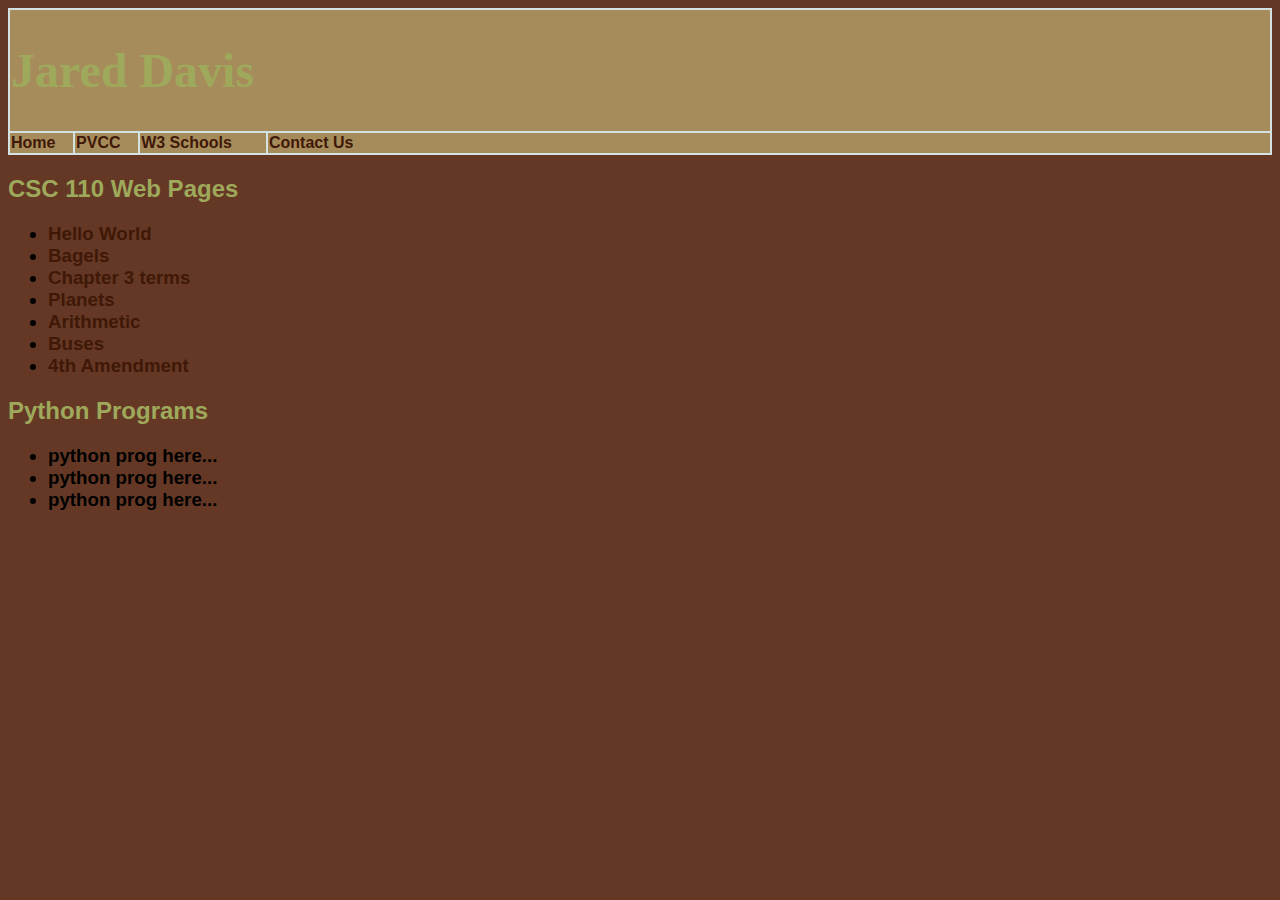
<file: index.html>
<!DOCTYPE html>
<html lang="en">
<!-- Name: Jared Davis -->
<!-- Program Purpose: This is my PVCC index file. It will have links to all my 
    HTML and Python programs -->

<head>


<meta charset="UTF-8">
<meta http-equiv="X-UA-Compatible" content="IE=edge">
 <meta name="viewport" content="width=device-width, initial-scale=1.0">
<title>Jared Davis</title>

<style> 
    body {background-color:#653825; font-family:arial, helvetica, sans-serif; margin-top 0px;}
    table {width: 100%; background-color: #d4e2e2;font-weight: bold; }
    tr {background-color: #a78c5b}
    h1 {color: #9ea95b; font-size: 3em; font-family: Georgia, 'Times New Roman', Times, serif;}
    h2 {color: #9ea95b; font-size: 1.5em;}

    a {text-decoration: none;}
    a:link {color: #3f1807} 
    a:visited {color: #b0a75e}#3f1807
    a:hover {color:greenyellow}
    a:active {color: goldenrod}
</style>
</head>

<body>
    <table>
        <tr style ="background-color: #a78c5b;"><td colspan = "4" ><h1> Jared Davis</h1></td></tr>
        <tr>
            <td><a href="index.html"> Home </a></td>
            <td><a href="https://www.pvcc.edu"> PVCC </a></td>
            <td><a href="https://www.w3schools.com/html/"> W3 Schools </a></td>
            <td style="width:1000px;"><a href="contactus.html"> Contact Us </a></td>
        </tr>
    </table>

    
<h2>CSC 110 Web Pages</h2>
<h3>
     <ul>
        <li><a href="helloworld.html"> Hello World </a></li>
        <li><a href="bagels.html"> Bagels </a></li>
        <li><a href="opsys.html"> Chapter 3 terms</a></li>
        <li><a href="planets.html">Planets</a></li>
        <li><a href="arithmetic.html">Arithmetic</a></li>
        <li><a href="buses.html">Buses</a></li>
        <li><a href="Davis CE Project/home.html">4th Amendment</a></li>
        </ul>
</h3>
<h2>Python Programs</h2>
<h3>
<ul>
    <li> python prog here...</li>
    <li> python prog here...</li>
    <li> python prog here...</li>
</ul>
</h3>

</body>

</html>
</file>
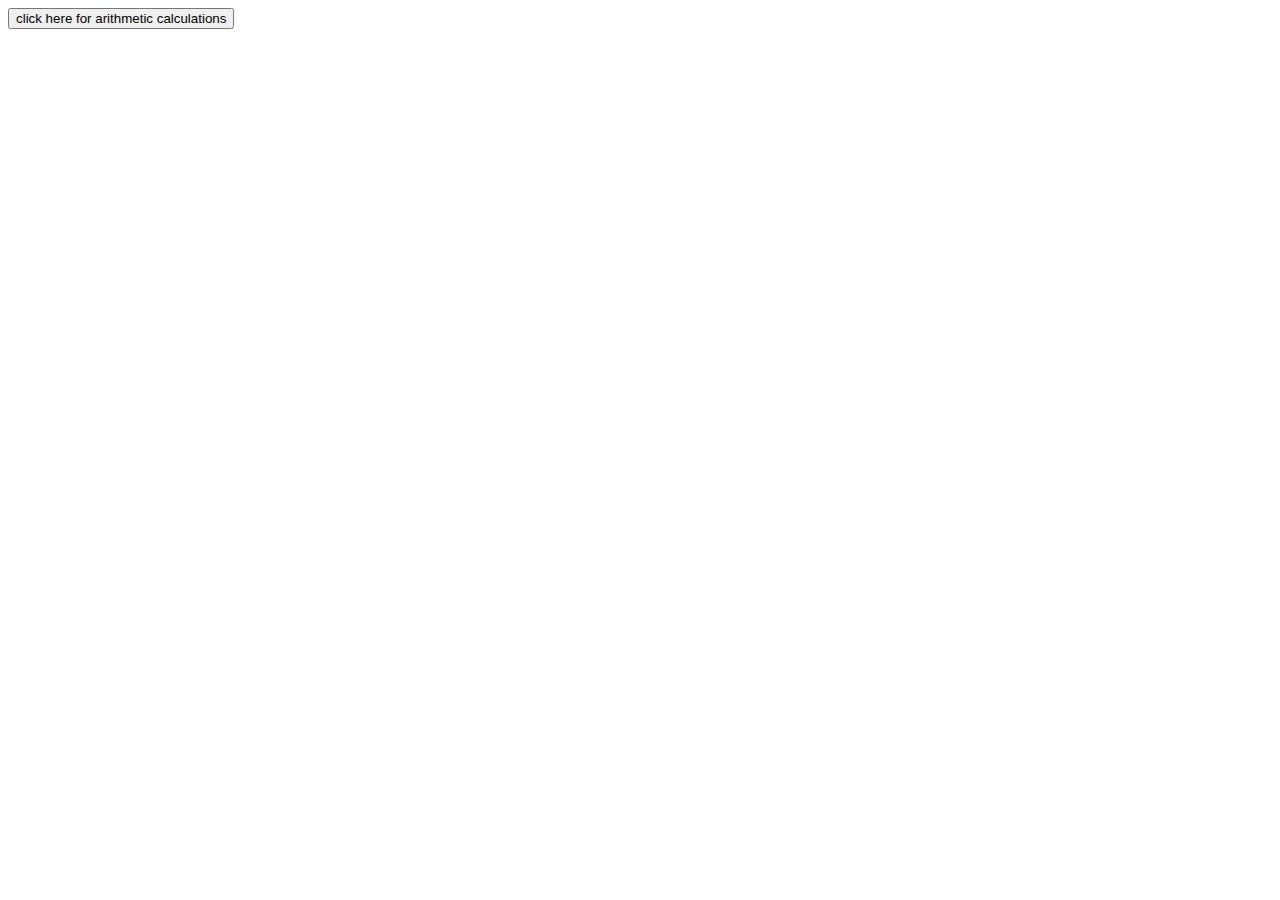
<file: arithmetic.html>
<!DOCTYPE html>
<html lang = "en">
<!--
    NAME: Jared Davis
    DESCRIPTION: This program will perform simple arithmetic in JavaScript
-->
<head>
    <title> Simple Arithmetic</title>
    <script type = "text/javascript">
        function calculate()
        {
        // define variables
            var num1;
            var num2;
            var addans;
            var subans;
            var multans;
            var divans;
            var modans;

        //get data from user
            num1 = prompt("Enter the first number:");
            num2 = prompt("Enter the second:");

        //perform calculations
            addans = num1 * 1 + num2 * 1; //make sure num1 and num2 are numeric
            subans = num1 - num2;
            multans = num1 * num2;
            divans = num1 / num2;
            modans = num1 % num2;

        //display results
            document.write("<h1 style ='color: #7D3C98;'> Arithmetic Answers" + "<br />"); 
            document.write("Addition of " + num1 + " and " + num2 + " equals " + addans + "<br />");
            document.write("Subtraction of " + num1 + " and " + num2 + " equals " + subans + "<br />");
            document.write("Mutliplication of " + num1 + " and " + num2 + " equals " + multans + "<br />");
            document.write("Division of " + num1 + " and " + num2 + " equals " + divans + "<br />");
            document.write("Modulus of " + num1 + " and " + num2 + " equals " + modans + "<br />");
            document.write("</h2>");
        }
    </script>
</head>
<body>
    <form>
        <input type = "button" value = "click here for arithmetic calculations"
            class = "calcbutton" onclick = "calculate()" />
    </form>
</body>
</html>
</file>
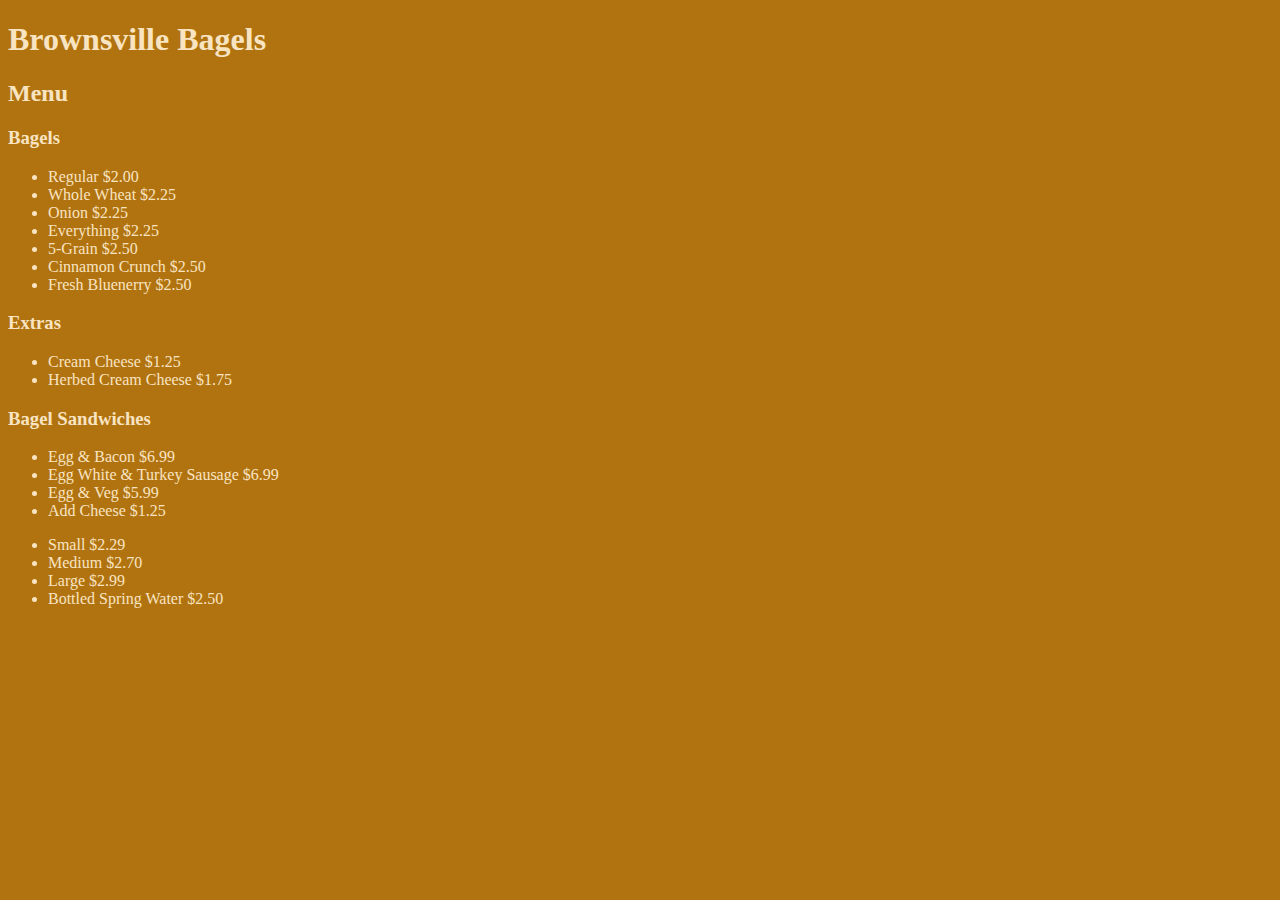
<file: bagels.html>
<!DOCTYPE html>
<!-- Name: (Jared Davis)
    PROG PURPOSE: Bagel menu
-->
<html lang = "en">
    <head> 
        <title>Bagels</title>
    </head>
    <body style="color: #f9e4c2; background-color:#b07310; 
                font-family: tahoma,verdana;">
        <h1>Brownsville Bagels</h1>
        <h2>Menu</h2>
        <h3>Bagels</h3>
        <ul>
            <li>Regular $2.00</li>
            <li>Whole Wheat $2.25</li>
            <li>Onion $2.25</li>
            <li>Everything $2.25</li>
            <li>5-Grain $2.50</li>
            <li>Cinnamon Crunch $2.50</li>
            <li>Fresh Bluenerry $2.50</li>
        </ul>
        <h3>Extras</h3>
        <ul>
            <li>Cream Cheese $1.25</li>
            <li>Herbed Cream Cheese $1.75</li>
        </ul>
        <h3>Bagel Sandwiches</h3>
        <ul>
            <li>Egg & Bacon $6.99</li>
            <li>Egg White & Turkey Sausage $6.99</li>
            <li>Egg & Veg $5.99</li>
            <li>Add Cheese $1.25</li>
        </ul>
        <ul>
            <li>Small $2.29</li>
            <li>Medium $2.70</li>
            <li>Large $2.99</li>
            <li>Bottled Spring Water $2.50</li>
        </ul>
    </body>
</html>
</file>
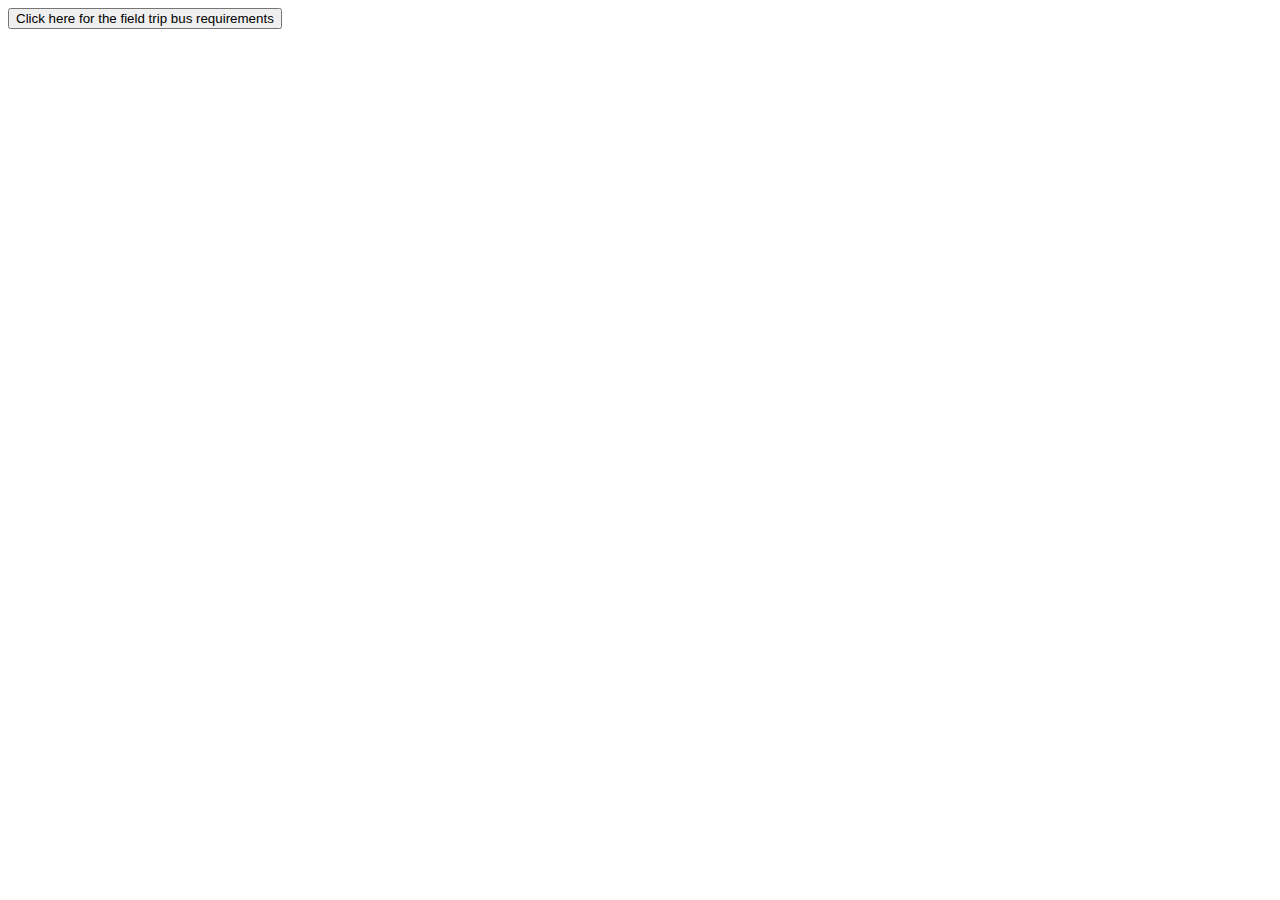
<file: buses.html>
<DOCTYPE html>
    <html lang="en">
    <!--
    NAME: Jared Davis
    DESCRIPTION: This program will find the number of school buses needed for a field trip.
        NOTES: Maximum 20 riders per bus
            One school van with maximum of 5 riders
            If number of riders (or bus overflow) is less than 6, the school van should be used.
            No overloading permitted on any school vehicle.
-->

    <head>
        <title>School Field Trip Transportation </title>
        <script type="text/javascript">
            function findnumbuses() {
                //define variables
                const maxbusriders = 20;
                var numriders = 0;
                var numbuses = 0;
                var vanriders = 0;
                var remainder = 0;
                //get data from user
                numriders = prompt("Enter the number of riders going on the field trip:");
                //perform calculations
                numbuses = Math.floor(numriders / maxbusriders); //find whole number quotient
                remainder - numriders % maxbusriders; //find whole number remainder 
                if (remainder >= 0 && remainder < 6) { vanriders - remainder; }
                else { numbuses++; } //add one more bus
                //display results
                document.write("<h1>School Field Trip Transportation Needs</h1>");
                document.write("<h2>Total number of riders: " + numriders);
                document.write("<hr><br />Number of buses needed: " + numbuses);
                document.write("<br /»School van needed for " + vanriders + " rider(s)</h2>");
            }
        </script>
    </head>

    <body>
        <form>
            <input type="button" value="Click here for the field trip bus requirements" class="calcbutton"
                onclick="findnumbuses()" />
        </form>
    </body>

    </html>
</file>
<file: contactus.html>
<!DOCTYPE html>
<html lang="en">
<!-- Name: Jared Davis -->
<!-- Program Purpose: This is my PVCC index file. It will have links to all my 
    HTML and Python programs -->

<head>


<meta charset="UTF-8">
<meta http-equiv="X-UA-Compatible" content="IE=edge">
 <meta name="viewport" content="width=device-width, initial-scale=1.0">
<title>Jared Davis</title>

<style> 
    body {background-color:#653825; font-family:arial, helvetica, sans-serif; margin-top 0px;}
    table {width: 100%; background-color: #d4e2e2;font-weight: bold; }
    tr {background-color: #a78c5b}
    h1 {color: #9ea95b; font-size: 3em; font-family: Georgia, 'Times New Roman', Times, serif;}
    h2 {color: #9ea95b; font-size: 1.5em;}

    a {text-decoration: none;}
    a:link {color: #3f1807} 
    a:visited {color: #b0a75e}#3f1807
    a:hover {color:greenyellow}
    a:active {color: goldenrod}
</style>
</head>

<body>
    <iframe src="https://forms.gle/Hrogtes485e1r1ij9" width="1900 px" height="950 px" title="Contact Us"></iframe>
</body>

</html>
</file>
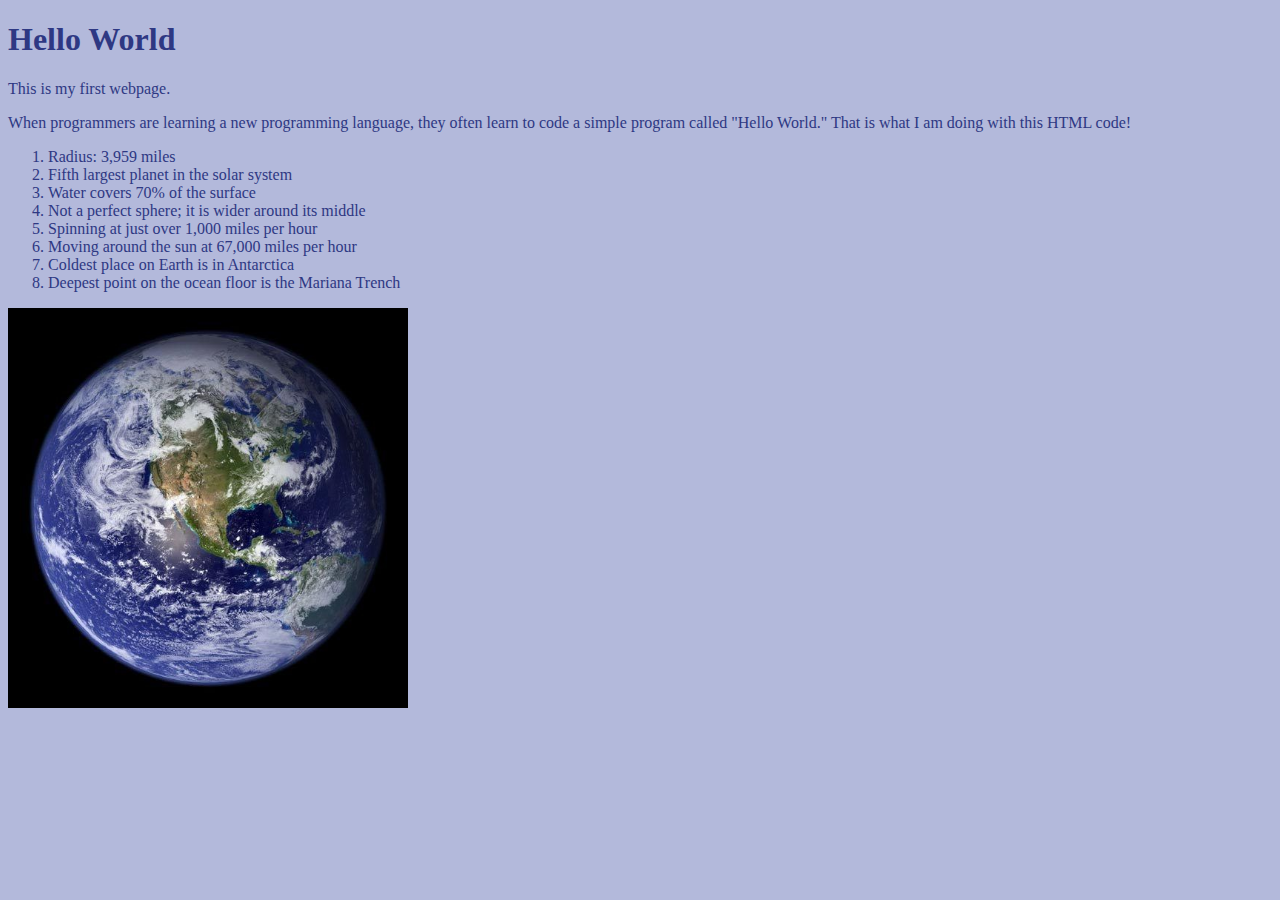
<file: helloworld.html>
<!DOCTYPE html>
<!-- Name: (Jared Davis)
    PROG PURPOSE: This is my first HTML program: Hello World
-->
<html lang = "en">
    <head> 
        <title>Hello World</title>
    </head>
    <body style="color: #2e3883; background-color:#b3b9db; font-family: tahoma,verdana;">
       <h1>Hello World</h1>
       <p>This is my first webpage.</p>
       <p>When programmers are learning a new programming language, they often learn to code a simple program called "Hello World." That is what I am doing with this HTML code!
       </p>
    <ol>
        <li>Radius: 3,959 miles </li>
        <li>Fifth largest planet in the solar system </li>
        <li>Water covers 70% of the surface </li>
        <li>Not a perfect sphere; it is wider around its middle</li>
        <li>Spinning at just over 1,000 miles per hour</li>
        <li>Moving around the sun at 67,000 miles per hour</li>
        <li>Coldest place on Earth is in Antarctica</li>
        <li>Deepest point on the ocean floor is the Mariana Trench</li>   
    </ol>
       <img src = "world.jpg" width = "400" />
    </body>
</html>
</file>
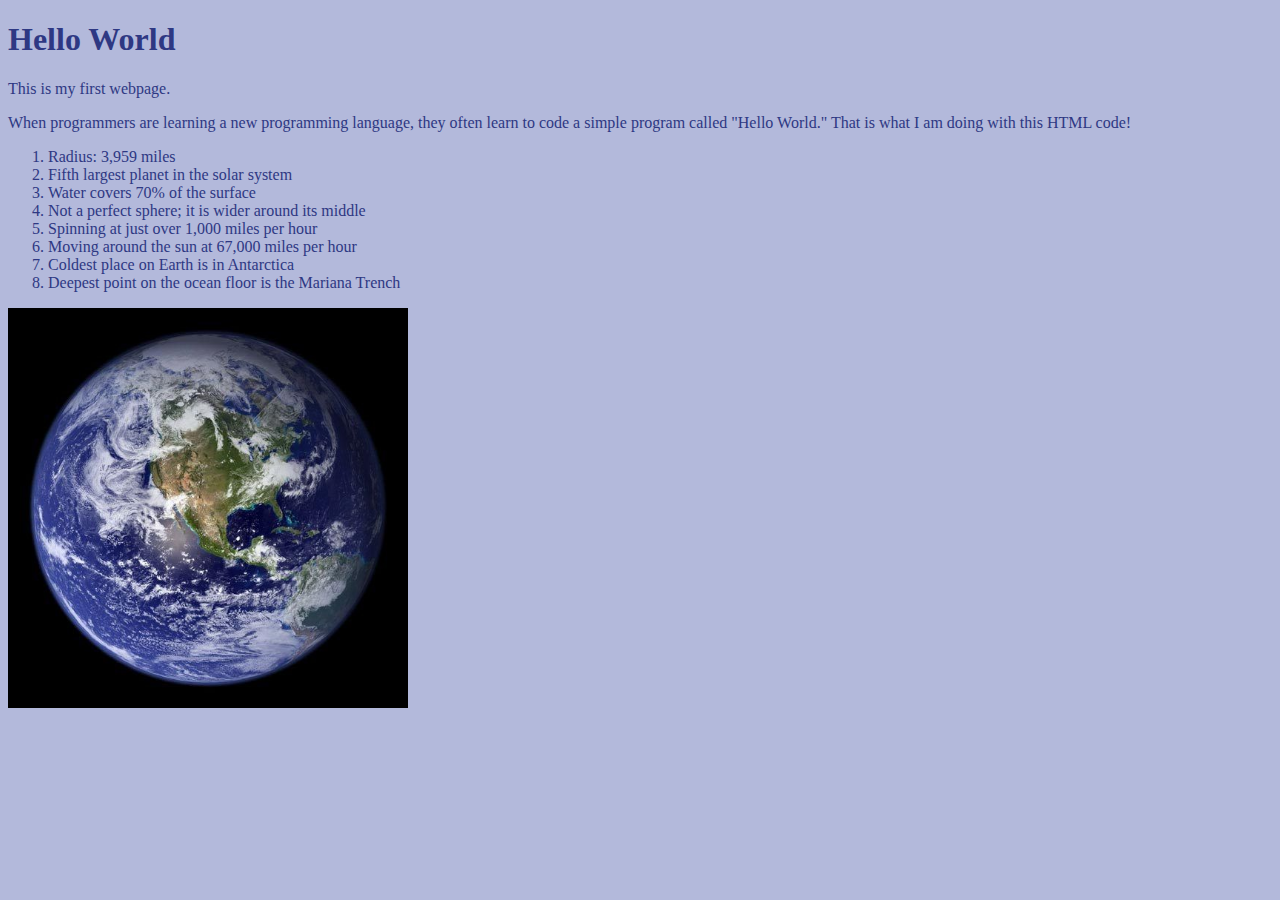
<file: helloworld.html.html>
<!DOCTYPE html>
<!-- Name: (Jared Davis)
    PROG PURPOSE: This is my first HTML program: Hello World
-->
<html lang = "en">
    <head> 
        <title>Hello World</title>
    </head>
    <body style="color: #2e3883; background-color:#b3b9db; font-family: tahoma,verdana;">
       <h1>Hello World</h1>
       <p>This is my first webpage.</p>
       <p>When programmers are learning a new programming language, they often learn to code a simple program called "Hello World." That is what I am doing with this HTML code!
       </p>
    <ol>
        <li>Radius: 3,959 miles </li>
        <li>Fifth largest planet in the solar system </li>
        <li>Water covers 70% of the surface </li>
        <li>Not a perfect sphere; it is wider around its middle</li>
        <li>Spinning at just over 1,000 miles per hour</li>
        <li>Moving around the sun at 67,000 miles per hour</li>
        <li>Coldest place on Earth is in Antarctica</li>
        <li>Deepest point on the ocean floor is the Mariana Trench</li>   
    </ol>
       <img src = "world.jpg" width = "400" />
    </body>
</html>
</file>
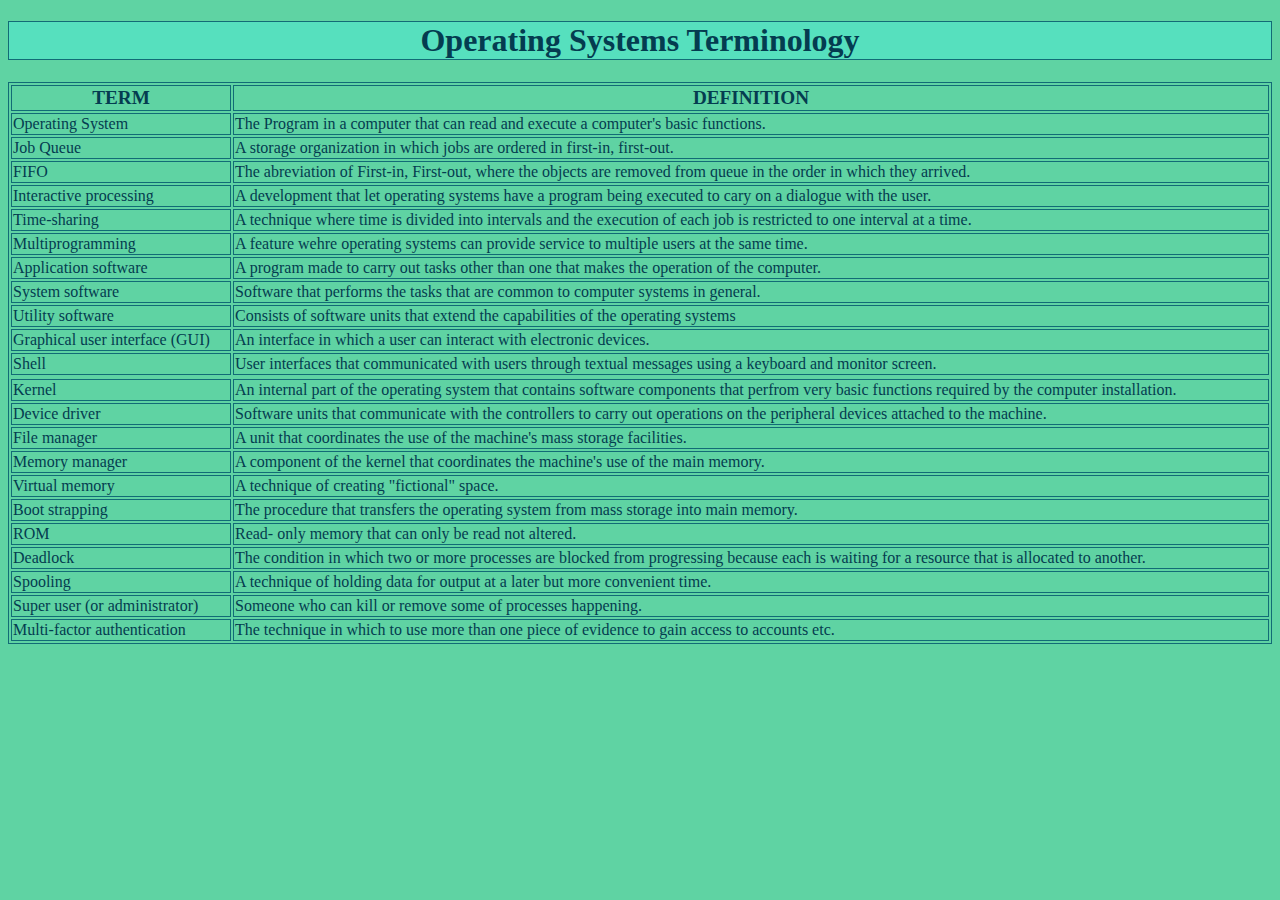
<file: opsys.html>
<!DOCTYPE html>
<html lang="en">
<head>
    <meta charset="UTF-8">
    <meta http-equiv="X-UA-Compatible" content="IE=edge">
    <meta name="viewport" content="width=device-width, initial-scale=1.0">
    <title>Chapter 3 terms</title>
    <style>h1 {text-align: center;}</style>
    <style>th {font-size: larger;}
    </style>
</head>
<body style="color: #043c50; background-color: #5fd3a3; font-family: Georgia, 'Times New Roman', Times, serif;">
    <style>h1, table, th, td {
        border: 1px solid #126b76;
    }</style>
    <h1 style="background-color: #56e0be;">Operating Systems Terminology</h1>
    <table style="width:100%">
        <tr>
            <th>TERM</th>
            <th>DEFINITION</th>
        </tr>
        <tr>
            <td>Operating System</td>
            <td>The Program in a computer that can read and execute a computer's basic functions.</td>
        </tr>
        <tr>
            <td>Job Queue</td>
            <td>A storage organization in which jobs are ordered in first-in, first-out.</td>
        </tr>
        <tr>
            <td>FIFO</td>
            <td>The abreviation of First-in, First-out, where the objects are removed from queue in the order in which they arrived.
            </td>
        </tr>
        <tr>
            <td>Interactive processing
            </td>
            <td>A development that let operating systems have a program being executed to cary on a dialogue with the user.
            </td>
        </tr>
        <tr>
            <td>Time-sharing
            </td>
            <td>A technique where time is divided into intervals and the execution of each job is restricted to one interval at a time.
            </td>
        </tr>
        <tr>
            <td>Multiprogramming

            </td>
            <td>A feature wehre operating systems can provide service to multiple users at the same time.
            </td>
        </tr>
        <tr>
            <td>Application software

            </td>
            <td>A program made to carry out tasks other than one that makes the operation of the computer.
            </td>
        </tr>
        <tr>
            <td>System software
            </td>
            <td>Software that performs the tasks that are common to computer systems in general.
            </td>
        </tr>
        <tr>
            <td>Utility software 
</td>
            <td>Consists of software units that extend the capabilities of the operating systems
            </td>
        </tr>
        <tr>
            <td>Graphical user interface (GUI)
            </td>
            <td>An interface in which a user can interact with electronic devices.</td>
        </tr>
        <tr>
            <td>Shell
            </td>
            <td>User interfaces that communicated with users through textual messages using a keyboard and monitor screen.
            </td>
        </tr>
        <tr></tr>
        <tr>
            <td>Kernel</td>
            <td>An internal part of the operating system that contains software components that perfrom very basic functions required by the computer installation.
            </td>
        </tr>
        <tr>
            <td>Device driver
            </td>
            <td>Software units that communicate with the controllers to carry out operations on the peripheral devices attached to the machine.
            </td>
        </tr>
        <tr>
            <td>File manager
            </td>
            <td>A unit that coordinates the use of the machine's mass storage facilities.
            </td>
        </tr>
        <tr>
            <td>Memory manager
            </td>
            <td>A component of the kernel that coordinates the machine's use of the main memory.
            </td>
        </tr>
        <tr>
            <td>Virtual memory
            </td>
            <td>A technique of creating "fictional" space.
            </td>
        </tr>
        <tr>
            <td>Boot strapping
            </td>
            <td>The procedure that transfers the operating system from mass storage into main memory.
            </td>
        </tr>
        <tr>
            <td>ROM</td>
            <td>Read- only memory that can only be read not altered.
            </td>
        </tr>
        <tr>
            <td>Deadlock
            </td>
            <td>The condition in which two or more processes are blocked from progressing because each is waiting for a resource that is allocated to another.
            </td>
        </tr>
        <tr>
            <td>Spooling</td>
            <td>A technique of holding data for output at a later but more convenient time.
            </td>
        </tr>
        <tr>
            <td>Super user (or administrator)
            </td>
            <td>Someone who can kill or remove some of processes happening.
            </td>
        </tr>
        <tr>
            <td>Multi-factor authentication
            </td>
            <td>The technique in which to use more than one piece of evidence to gain access to accounts etc.
            </td>
        </tr>
    </table>
</body>
</html>
</file>
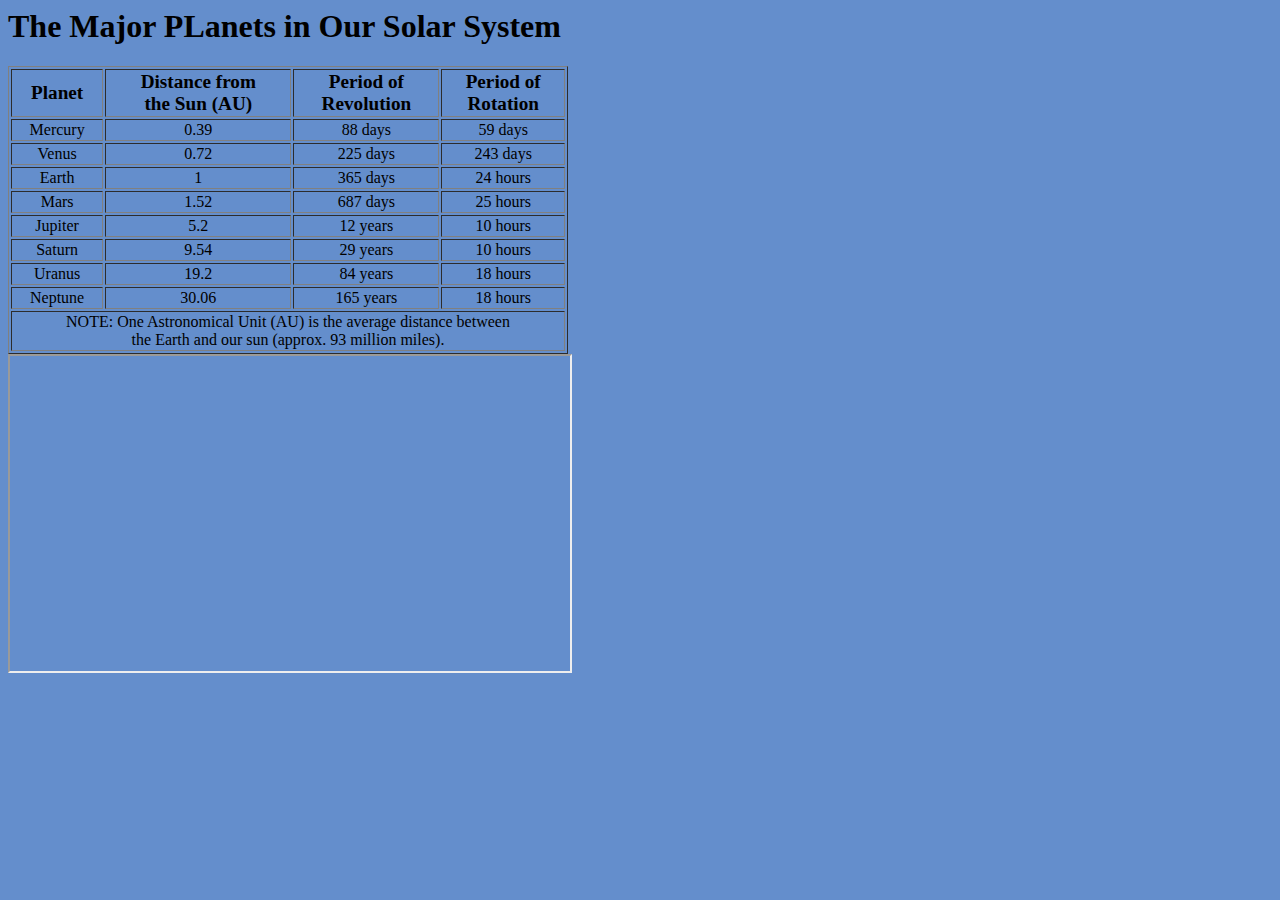
<file: planets.html>
<!-- NAME: Jared Davis
	PROG PURPOSE: This webpage is about the planets in our solar system.
 -->
<html lang="en">
<head>
<body style="color:#000000; background-color:#648ecc; font-family: calibri;">
<h1> The Major PLanets in Our Solar System</h1>

<table border="1" style="text-align:center;" width="560" >
	<tr style="font-weight: bold; font-size: 120%;">
		<td>Planet </td>
		<td>Distance from <br /> the Sun (AU)</td>
		<td>Period of <br />Revolution</td>
		<td>Period of <br />Rotation</td>
	</tr>
	<tr>
		<td>Mercury</td>
		<td>0.39</td>
		<td>88 days</td>
		<td>59 days</td>
	</tr>
	<tr>
		<td>Venus</td>
		<td> 0.72</td>
		<td> 225 days</td>
		<td> 243 days</td>
	</tr>
	<tr>
		<td>Earth</td>
		<td> 1</td>
		<td> 365 days</td>
		<td> 24 hours</td>
	</tr>
	<tr>
		<td>Mars</td>
		<td>1.52</td>
		<td>687 days</td>
		<td>25 hours</td>
	</tr>
	<tr>
		<td>Jupiter</td>
		<td>5.2</td>
		<td>12 years</td>
		<td>10 hours</td>
	</tr>
	<tr>
		<td>Saturn</td>
		<td>9.54</td>
		<td>29 years</td>
		<td>10 hours</td>
	</tr>
	<tr>
		<td>Uranus</td>
		<td>19.2</td>
		<td>84 years</td>
		<td>18 hours</td>
	</tr>
	<tr>
		<td>Neptune</td>
		<td>30.06</td>
		<td>165 years</td>
		<td>18 hours</td>
	</tr>
	<tr>
	<td colspan = "4"> NOTE: One Astronomical Unit (AU) is the average distance between <br />the Earth and our sun
(approx. 93 million miles).</td>
	</tr>
</table>
	<iframe width="560" height="315"
		src="https://www.youtube.com/embed/lcZTcfdZ3Ow">
	</iframe>
</body>
</html>
</file>
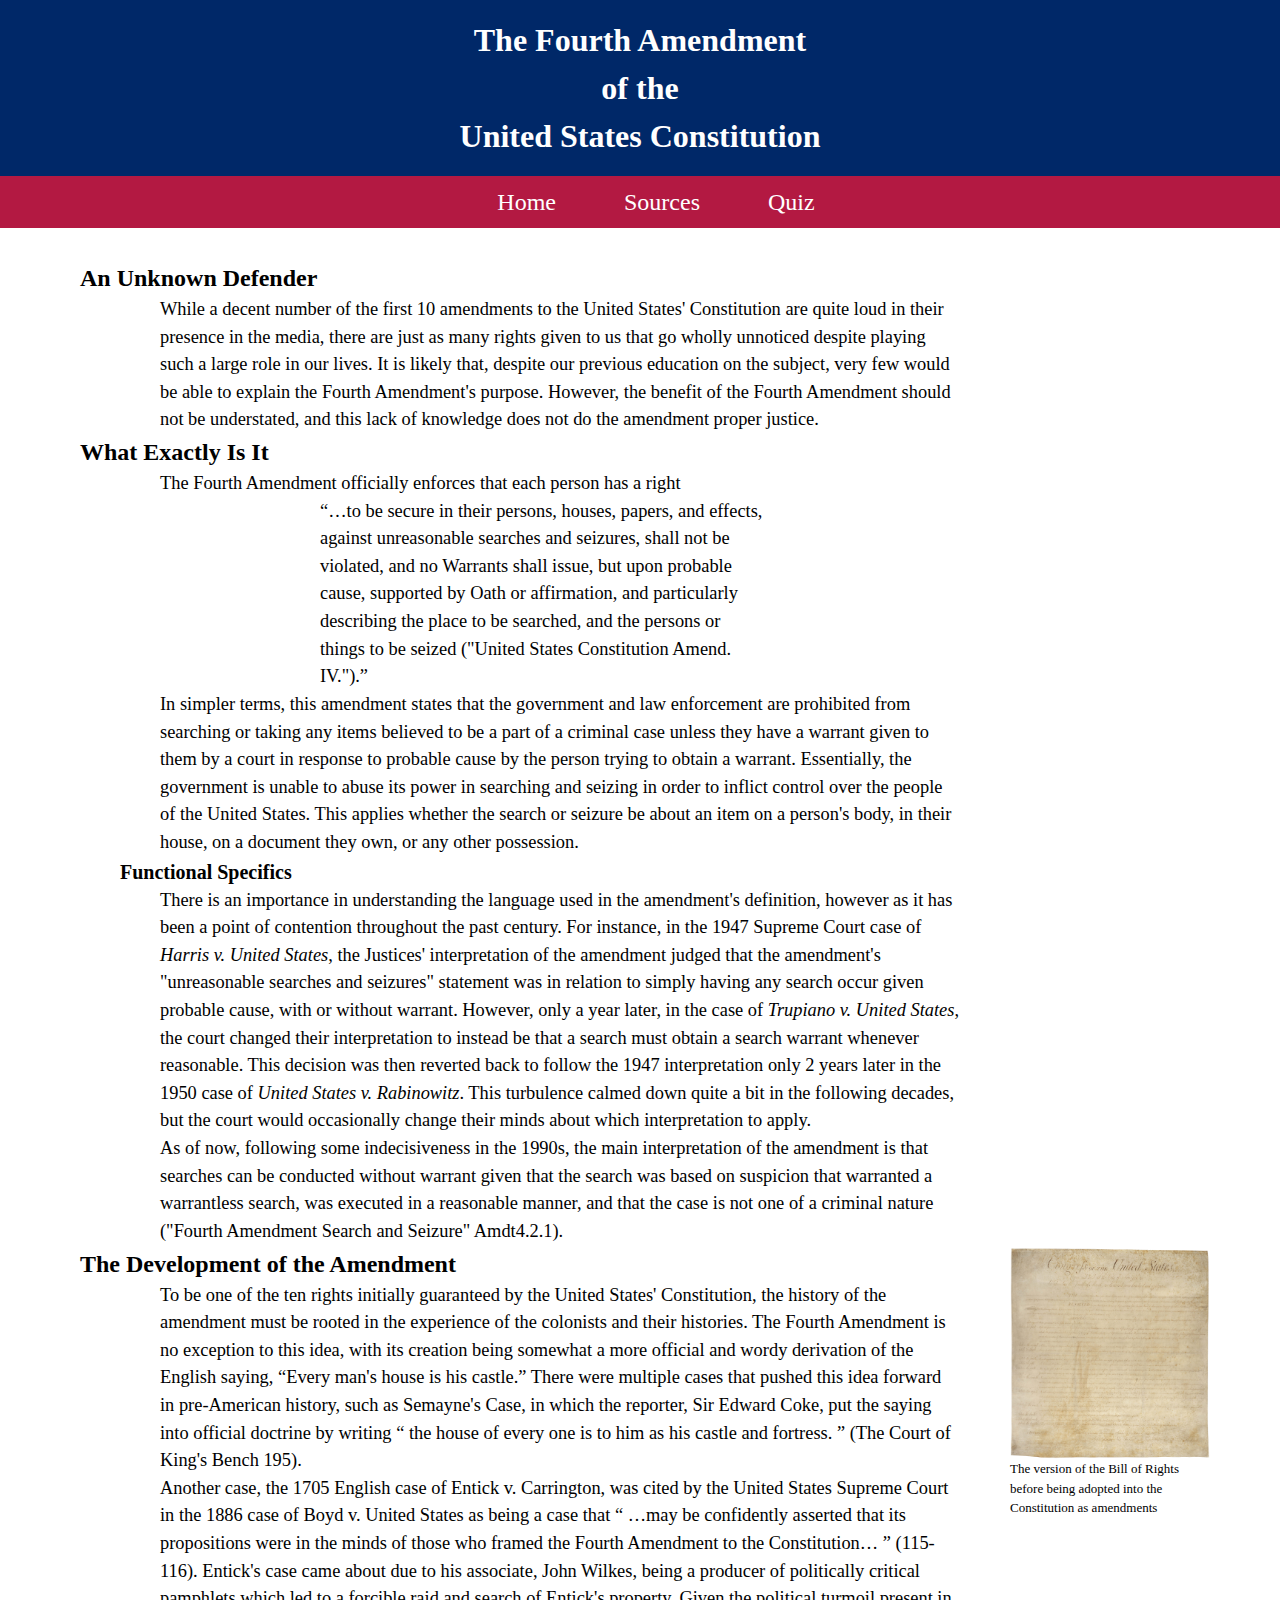
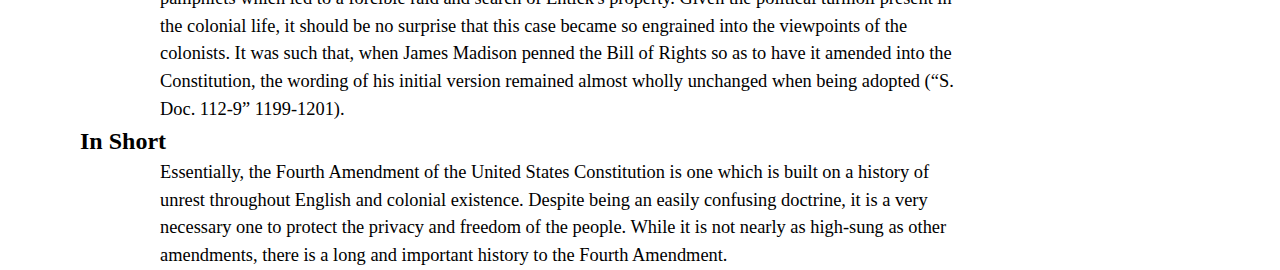
<file: Davis CE Project/home.html>
<!DOCTYPE html>
<html lang="en">

<head>
    <meta charset="UTF-8">
    <meta http-equiv="X-UA-Compatible" content="IE=edge">
    <meta name="viewport" content="width=device-width, initial-scale=1.0">

    <link rel="stylesheet" href="css/reset.css">
    <link rel="stylesheet" href="css/main.css">
    <title>The Fourth Amendment</title>
</head>

<body>
    <div id="top-bar">
        <div id="banner">
            <h1>
                The Fourth Amendment<br>
                of the<br>
                United States Constitution<br>
            </h1>
        </div>
        <nav id="nav">
            <a href="#">Home</a>
            <a href="sources.html">Sources</a>
            <a href="quiz.html">Quiz</a>
        </nav>
    </div>

    <main>
        <h2>An Unknown Defender</h2>
        <p>
            While a decent number of the first 10 amendments to the United States' Constitution are quite loud in their
            presence in the media, there are just as many rights given to us that go wholly unnoticed despite playing
            such a large role in our lives. It is likely that, despite our previous education on the subject, very few
            would be able to explain the Fourth Amendment's purpose. However, the benefit of the Fourth Amendment should
            not be understated, and this lack of knowledge does not do the amendment proper justice.
        </p>

        <h2>What Exactly Is It</h2>
        <p>
            The Fourth Amendment officially enforces that each person has a right
        </p>
        <blockquote cite="https://constitution.congress.gov/constitution/amendment-4/">
            <p>
                “…to be secure in their persons,
                houses, papers, and effects, against unreasonable searches and seizures, shall not be violated, and no
                Warrants shall issue, but upon probable cause, supported by Oath or affirmation, and particularly
                describing the place to be searched, and the persons or things to be seized
                ("United States Constitution Amend. IV.").”
            </p>
        </blockquote>
        <p>
            In simpler terms, this amendment states that the government and law enforcement are prohibited from
            searching or taking any items believed to be a part of a criminal case unless they have a warrant given to
            them by a court in response to probable cause by the person trying to obtain a warrant. Essentially, the
            government is unable to abuse its power in searching and seizing in order to inflict control over the people
            of the United States. This applies whether the search or seizure be about an item on a person's body, in
            their house, on a document they own, or any other possession.
        </p>
        <div>
            <h3>Functional Specifics</h3>
            <p>
                There is an importance in understanding the language used in the amendment's definition, however as it
                has
                been a point of contention throughout the past century. For instance, in the 1947 Supreme Court case of
                <cite>Harris v. United States</cite>, the Justices' interpretation of the amendment judged that the
                amendment's "unreasonable searches and seizures" statement was in relation to simply having any search
                occur
                given probable cause, with or without warrant. However, only a year later, in the case of
                <cite>Trupiano v. United States</cite>, the court changed their interpretation to instead be that a
                search
                must obtain a search warrant whenever reasonable. This decision was then reverted back to follow the
                1947
                interpretation only 2 years later in the 1950 case of <cite>United States v. Rabinowitz</cite>. This
                turbulence calmed down quite a bit in the following decades, but the court would occasionally change
                their
                minds about which interpretation to apply.<br>
                As of now, following some indecisiveness in the 1990s, the main interpretation of the amendment is that
                searches can be conducted without warrant given that the search was based on suspicion that warranted a
                warrantless search, was executed in a reasonable manner, and that the case is not one of a criminal
                nature
                ("Fourth Amendment Search and Seizure" Amdt4.2.1).
            </p>
            <h2>The Development of the Amendment</h2>
            <p>
                To be one of the ten rights initially guaranteed by the United States' Constitution, the history of the
                amendment must be rooted in the experience of the colonists and their histories. The Fourth Amendment is
                no
                exception to this idea, with its creation being somewhat a more official and wordy derivation of the
                English
                saying, “Every man's house is his castle.” There were multiple cases that pushed this idea forward in
                pre-American history, such as Semayne's Case, in which the reporter, Sir Edward Coke, put the saying
                into
                official doctrine by writing
                <q cite="http://www.commonlii.org/int/cases/EngR/1572/333.pdf">
                    the house of every one is to him as his castle and fortress.
                </q> (The Court of King's Bench 195).
            </p>
            <p>
                Another case, the 1705 English case of Entick v. Carrington, was cited by the United States Supreme
                Court in
                the 1886 case of Boyd v. United States as being a case that
                <q cite="https://supreme.justia.com/cases/federal/us/116/616/#F4">
                    …may be confidently asserted that its propositions were in the minds of those who framed the Fourth
                    Amendment to the Constitution…
                </q> (115-116).
                Entick's case came about due to his associate, John Wilkes, being a producer of politically critical
                pamphlets which led to a forcible raid and search of Entick's property. Given the political turmoil
                present
                in the colonial life, it should be no surprise that this case became so engrained into the viewpoints of
                the
                colonists. It was such that, when James Madison penned the Bill of Rights so as to have it amended into
                the
                Constitution, the wording of his initial version remained almost wholly unchanged when being adopted
                (“S.
                Doc. 112-9” 1199-1201).
            </p>
            <figure id="bill-of-rights">
                <img src="images/Bill of Rights.jpg" alt="The Bill of Rights">
                <figcaption>
                    The version of the Bill of Rights before being adopted into the Constitution as amendments
                </figcaption>
            </figure>
        </div>
        <h2>In Short</h2>
        <p>
            Essentially, the Fourth Amendment of the United States Constitution is one which is built on a history of
            unrest throughout English and colonial existence. Despite being an easily confusing doctrine, it is a very
            necessary one to protect the privacy and freedom of the people. While it is not nearly as high-sung as other
            amendments, there is a long and important history to the Fourth Amendment.
        </p>
    </main>
</body>

</html>
</file>
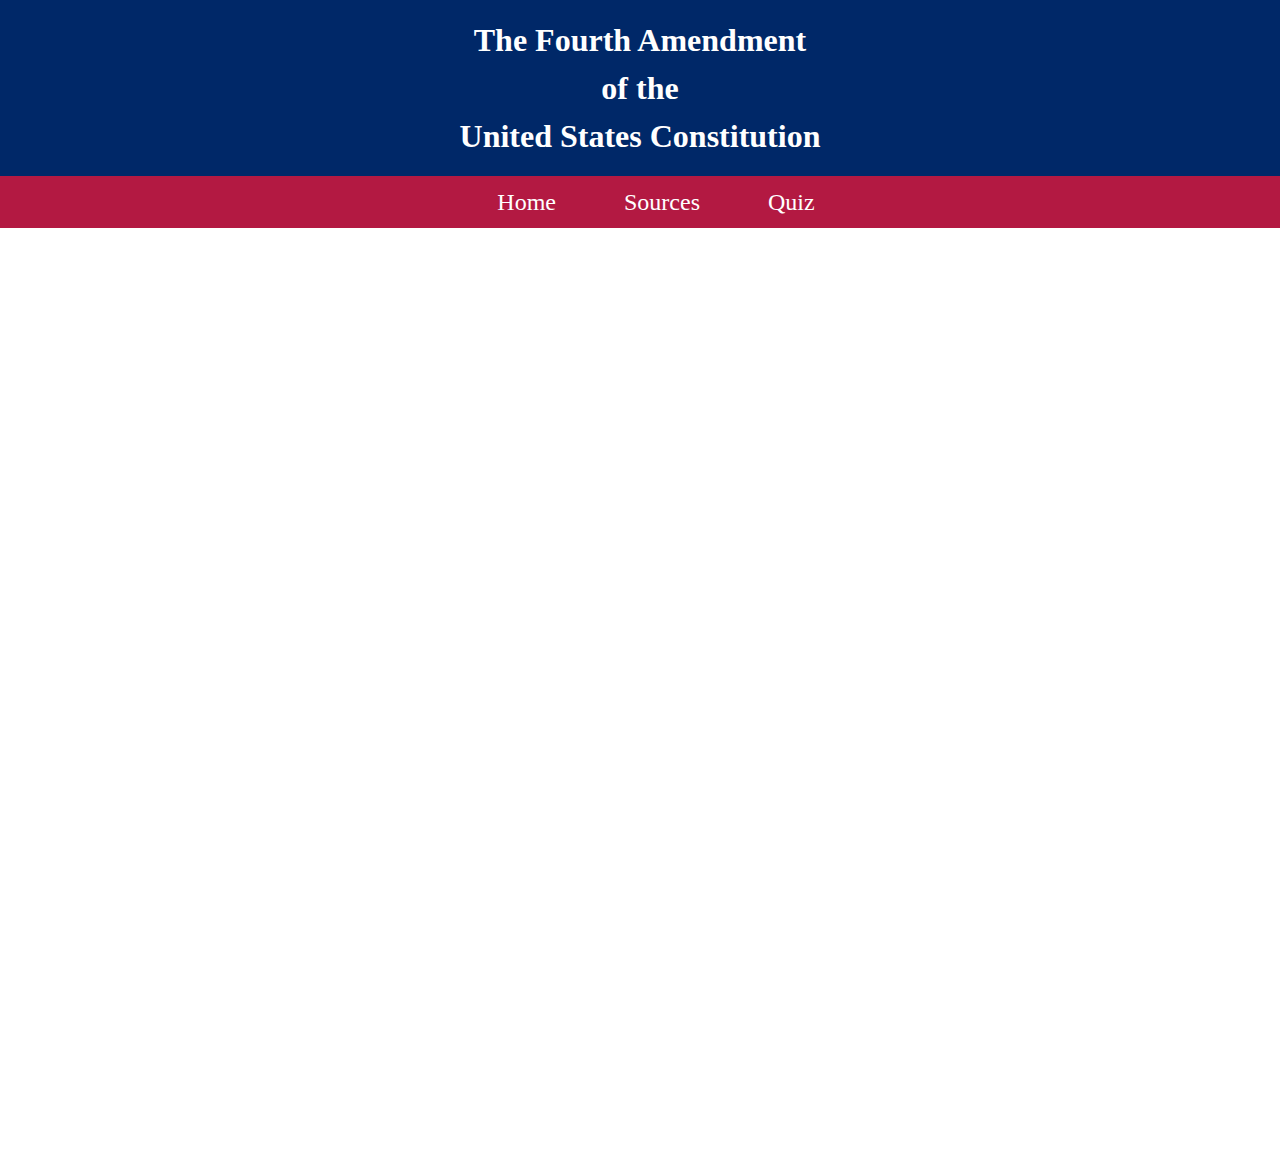
<file: Davis CE Project/quiz.html>
<!DOCTYPE html>
<html lang="en">

<head>
    <meta charset="UTF-8">
    <meta http-equiv="X-UA-Compatible" content="IE=edge">
    <meta name="viewport" content="width=device-width, initial-scale=1.0">

    <link rel="stylesheet" href="css/reset.css">
    <link rel="stylesheet" href="css/main.css">
    <title>The Fourth Amendment Quiz</title>
</head>

<body>
    <div id="top-bar">
        <div id="banner">
            <h1>
                The Fourth Amendment<br>
                of the<br>
                United States Constitution<br>
            </h1>
        </div>
        <nav id="nav">
            <a href="home.html">Home</a>
            <a href="sources.html">Sources</a>
            <a href="#">Quiz</a>
        </nav>
    </div>

    <main>
        <iframe id="quiz" src="https://forms.gle/S7fGLCVL4WH47Mvs5" width="1750" height="900" frameborder="0"></iframe>
    </main>
</body>

</html>
</file>
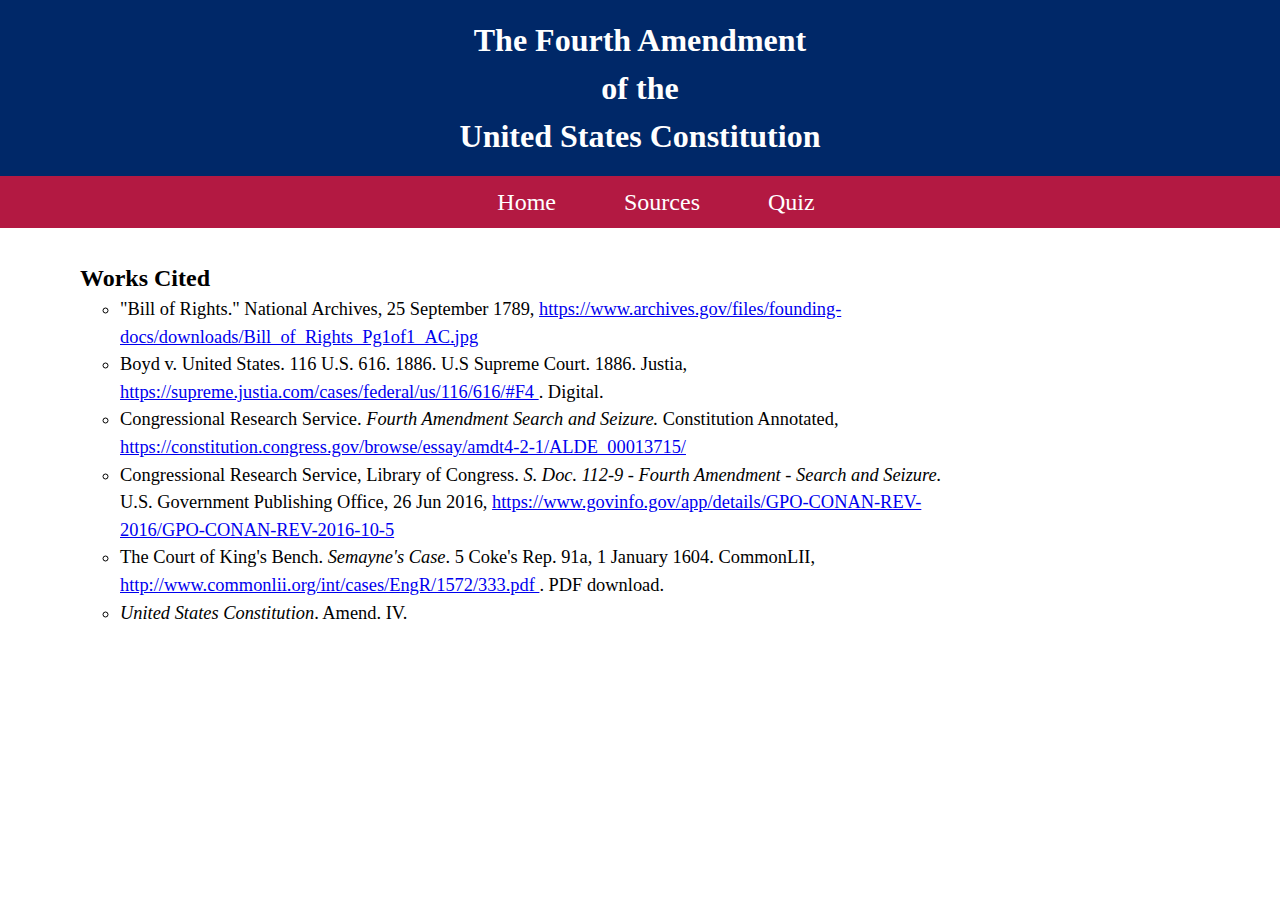
<file: Davis CE Project/sources.html>
<!DOCTYPE html>
<html lang="en">

<head>
    <meta charset="UTF-8">
    <meta http-equiv="X-UA-Compatible" content="IE=edge">
    <meta name="viewport" content="width=device-width, initial-scale=1.0">

    <link rel="stylesheet" href="css/reset.css">
    <link rel="stylesheet" href="css/main.css">
    <title>The Fourth Amendment Sources</title>
</head>

<body>
    <div id="top-bar">
        <div id="banner">
            <h1>
                The Fourth Amendment<br>
                of the<br>
                United States Constitution<br>
            </h1>
        </div>
        <nav id="nav">
            <a href="home.html">Home</a>
            <a href="#">Sources</a>
            <a href="quiz.html">Quiz</a>
        </nav>
    </div>

    <main>
        <h2>Works Cited</h2>
        <ul>
            <li>
                "Bill of Rights." National Archives, 25 September 1789,
                <a href="https://www.archives.gov/files/founding-docs/downloads/Bill_of_Rights_Pg1of1_AC.jpg">
                    https://www.archives.gov/files/founding-docs/downloads/Bill_of_Rights_Pg1of1_AC.jpg
                </a>
            </li>
            <li>
                Boyd v. United States. 116 U.S. 616. 1886. U.S Supreme Court. 1886. Justia,
                <a href="https://supreme.justia.com/cases/federal/us/116/616/#F4">
                    https://supreme.justia.com/cases/federal/us/116/616/#F4
                </a>. Digital.
            </li>
            <li>
                Congressional Research Service.
                <cite>
                    Fourth Amendment Search and Seizure.
                </cite> Constitution Annotated,
                <a href="https://constitution.congress.gov/browse/essay/amdt4-2-1/ALDE_00013715/">
                    https://constitution.congress.gov/browse/essay/amdt4-2-1/ALDE_00013715/
                </a>
            </li>
            <li>
                Congressional Research Service, Library of Congress.
                <cite>
                    S. Doc. 112-9 - Fourth Amendment - Search and Seizure.
                </cite> U.S. Government Publishing Office, 26 Jun 2016,
                <a href="https://www.govinfo.gov/app/details/GPO-CONAN-REV-2016/GPO-CONAN-REV-2016-10-5">
                    https://www.govinfo.gov/app/details/GPO-CONAN-REV-2016/GPO-CONAN-REV-2016-10-5
                </a>
            </li>
            <li>
                The Court of King's Bench. <cite>Semayne's Case</cite>. 5 Coke's Rep. 91a, 1 January 1604. CommonLII,
                <a href="http://www.commonlii.org/int/cases/EngR/1572/333.pdf">
                    http://www.commonlii.org/int/cases/EngR/1572/333.pdf
                </a>. PDF download.
            </li>
            <li>
                <cite>United States Constitution</cite>. Amend. IV.
            </li>
        </ul>
    </main>
</body>

</html>
</file>
<file: Davis CE Project/css/main.css>
body {
    font-family: Georgia, 'Times New Roman', Times, serif;
}

#banner {
    width: 100%;
    padding-top: 1rem;
    padding-bottom: 1rem;
    background-color: #002868;
    color: white;
    display: flex;
    flex-direction: column;
    justify-content: center;
    align-items: center;
}

#banner>h1 {
    text-align: center;
}

#nav {
    width: 100%;
    background-color: #B31942;
    padding-top: 0.5rem;
    padding-bottom: 0.5rem;
    padding-left: 2rem;
    text-align: center;
}

#nav>a {
    color: white;
    font-size: 1.5rem;
    text-decoration: none;
    margin: 2rem;
}

main {
    align-self: center;
    max-width: 75%;
    padding-left: 5rem;
    margin-top: 2rem;
    margin-bottom: 5rem;
}

h1 {
    font-size: 2rem;
}

h2 {
    font-size: 1.5rem;
}

h3 {
    font-size: 1.25rem;
    padding-left: 2.5rem;
}

p {
    padding-left: 5rem;
    font-size: 1.15rem;
}

div {
    position: relative;
}

blockquote {
    max-width: 60%;
    margin-left: 10rem;
}

cite {
    font-style: italic;
}

#bill-of-rights {
    position: absolute;
    max-width: 200px;
    font-size: small;
    top: 45%;
    right: -250px;
}

ul {
    list-style: circle;
    font-size: 1.15rem;
}

#quiz {

}
</file>
